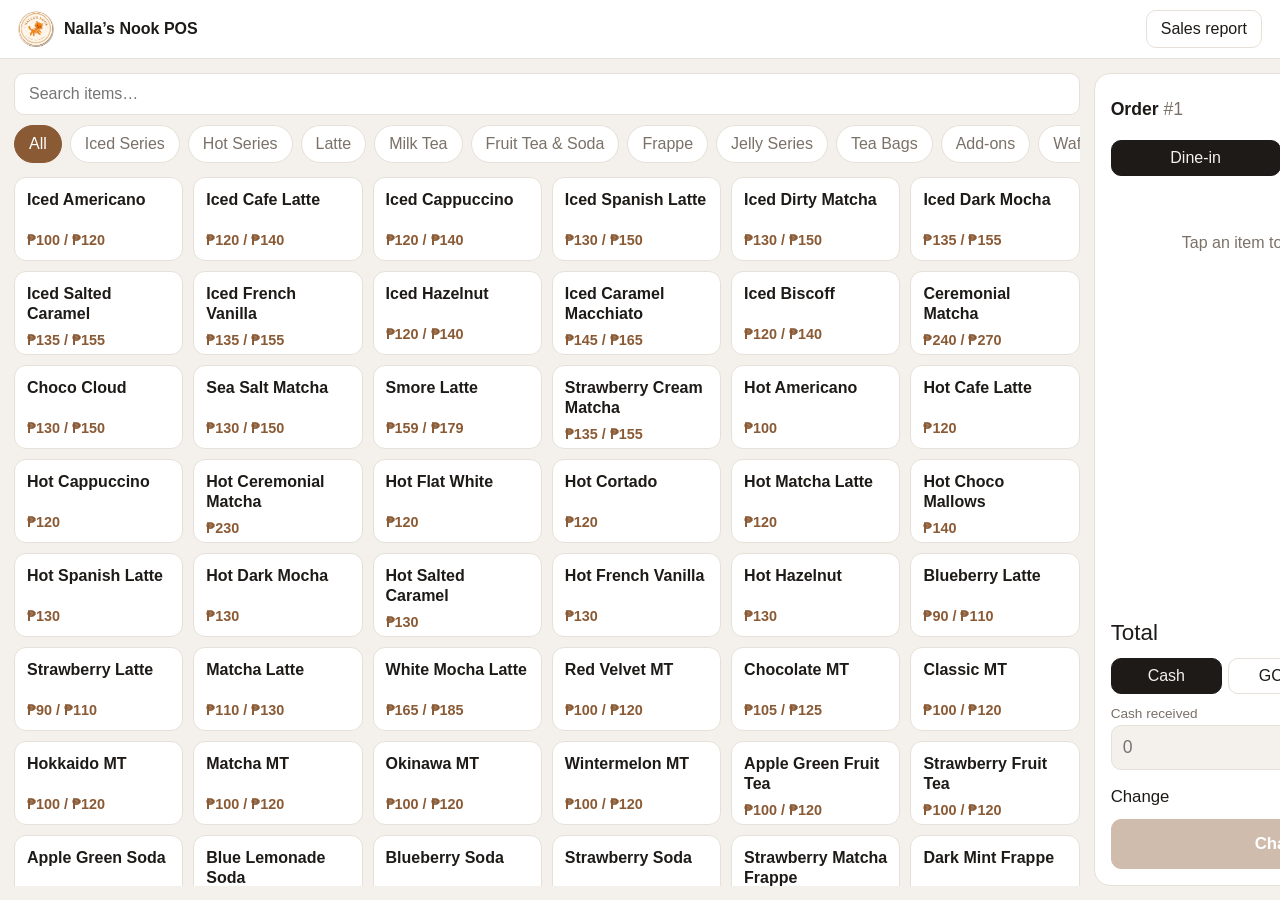
<file: pos.html>
<!DOCTYPE html>
<html lang="en">
<head>
<meta charset="utf-8">
<meta name="viewport" content="width=device-width, initial-scale=1">
<title>Nalla’s Nook POS</title>
<link rel="icon" href="nallas-nook-logo.png">
<link rel="stylesheet" href="pos.css?v=30">
</head>
<body>
<header>
  <div class="brand"><img src="nallas-nook-logo.png" alt=""><b>Nalla’s Nook POS</b></div>
  <div class="hbtns"><button id="btnReport">Sales report</button></div>
</header>
<main>
  <section class="left">
    <input id="search" type="search" placeholder="Search items…" autocomplete="off">
    <div id="chips" class="chips"></div>
    <div id="items" class="items"></div>
  </section>
  <aside class="cart">
    <div class="row between"><h2>Order <span id="orderNo"></span></h2><button id="btnClear" class="ghost">Clear</button></div>
    <div class="seg" id="type"><button class="on">Dine-in</button><button>Takeout</button></div>
    <div id="lines" class="lines"></div>
    <div class="total row between"><span>Total</span><b id="total">₱0</b></div>
    <div class="seg" id="pay"><button class="on">Cash</button><button>GCash</button><button>Card</button></div>
    <div id="cashBox"><label>Cash received<input id="cash" type="number" inputmode="decimal" min="0" placeholder="0"></label>
      <div class="quick" id="quick"></div>
      <div class="row between change"><span>Change</span><b id="change">₱0</b></div></div>
    <button id="btnCharge" class="primary" disabled>Charge</button>
  </aside>
</main>

<dialog id="dSize"><h3 id="sizeName"></h3><div id="sizeBtns" class="sizeBtns"></div><button class="ghost" data-close>Cancel</button></dialog>
<dialog id="dReceipt"><div id="receipt" class="receipt"></div><div class="row"><button class="primary" id="btnPrint">Print</button><button class="ghost" data-close>New order</button></div></dialog>
<dialog id="dReport"><div id="report"></div><div class="row"><button id="btnCsv">Export CSV</button><button class="danger" id="btnWipe">Delete all sales</button><button class="ghost" data-close>Close</button></div></dialog>
<script src="menu.js"></script>
<script src="pos.js"></script>
</body>
</html>
</file>
<file: pos.css>
:root{--bg:#f4f1ec;--surface:#fff;--text:#1d1a17;--muted:#7a7168;--line:#e6e0d8;--accent:#8a5a35;--ok:#2f7d4f;--bad:#b3392f}
@media (prefers-color-scheme:dark){:root{--bg:#15120f;--surface:#1f1b17;--text:#f3eee8;--muted:#a39a90;--line:#2e2822;--accent:#d19a6a}}
*{box-sizing:border-box}
body{margin:0;background:var(--bg);color:var(--text);font-family:Inter,-apple-system,"Segoe UI",Arial,sans-serif;height:100vh;display:flex;flex-direction:column}
button,input{font:inherit;color:inherit}
header{display:flex;justify-content:space-between;align-items:center;padding:10px 18px;background:var(--surface);border-bottom:1px solid var(--line)}
.brand{display:flex;align-items:center;gap:10px}.brand img{width:36px;height:36px;border-radius:50%}
button{cursor:pointer;border:1px solid var(--line);background:var(--surface);padding:9px 14px;border-radius:10px}
button:hover{border-color:var(--accent)}
button.primary{background:var(--accent);border-color:var(--accent);color:#fff;font-weight:600;padding:14px;width:100%;font-size:1.05rem}
button.primary:disabled{opacity:.4;cursor:not-allowed}
button.ghost{background:transparent}button.danger{color:var(--bad);border-color:var(--bad)}
main{flex:1;display:grid;grid-template-columns:1fr 380px;gap:14px;padding:14px;min-height:0}
.left{display:flex;flex-direction:column;gap:10px;min-height:0}
#search{padding:11px 14px;border:1px solid var(--line);border-radius:10px;background:var(--surface)}
.chips{display:flex;gap:8px;overflow-x:auto;padding-bottom:4px;scrollbar-width:none}.chips::-webkit-scrollbar{display:none}
.chip{flex:none;border-radius:999px;color:var(--muted)}.chip.on{background:var(--accent);border-color:var(--accent);color:#fff}
.items{flex:1;overflow:auto;display:grid;grid-template-columns:repeat(auto-fill,minmax(150px,1fr));gap:10px;align-content:start}
.item{display:flex;flex-direction:column;justify-content:space-between;gap:8px;text-align:left;min-height:84px;padding:12px;border-radius:12px}
.item b{font-weight:600;line-height:1.25}.item span{color:var(--accent);font-size:.9rem;font-weight:600}
.cart{background:var(--surface);border:1px solid var(--line);border-radius:16px;padding:16px;display:flex;flex-direction:column;gap:12px;min-height:0}
.row{display:flex;gap:10px;align-items:center}.between{justify-content:space-between}
h2{margin:0;font-size:1.1rem}h2 span{color:var(--muted);font-weight:400}
.seg{display:flex;gap:6px}.seg button{flex:1;padding:8px}.seg button.on{background:var(--text);color:var(--bg);border-color:var(--text)}
.lines{flex:1;overflow:auto;min-height:90px}
.empty{color:var(--muted);text-align:center;padding:30px 0}
.line{display:grid;grid-template-columns:1fr auto;gap:2px 8px;padding:9px 0;border-bottom:1px solid var(--line)}
.line small{color:var(--muted)}.qty{display:flex;align-items:center;gap:8px;grid-column:1/3}
.qty button{padding:2px 10px;border-radius:8px}.qty .lt{margin-left:auto;font-weight:600}
.total{font-size:1.4rem}
label{display:block;font-size:.85rem;color:var(--muted)}
#cash{width:100%;margin-top:4px;padding:11px;border:1px solid var(--line);border-radius:10px;background:var(--bg);font-size:1.1rem}
.quick{display:flex;gap:6px;flex-wrap:wrap;margin:8px 0}.quick button{padding:6px 10px;font-size:.85rem}
.change{font-size:1.05rem}.change b{color:var(--ok)}
dialog{border:none;border-radius:18px;padding:22px;background:var(--surface);color:var(--text);width:min(440px,92vw);max-height:90vh;overflow:auto}
dialog::backdrop{background:rgba(0,0,0,.5)}
dialog .row{margin-top:16px;flex-wrap:wrap}
.sizeBtns{display:flex;gap:10px;margin:16px 0}.sizeBtns button{flex:1;padding:18px 10px;font-weight:600}
.receipt{font-family:"Courier New",monospace;font-size:.9rem}.receipt h3{text-align:center;margin:0}.receipt p{margin:2px 0;text-align:center;color:var(--muted)}
.receipt hr{border:0;border-top:1px dashed var(--muted);margin:10px 0}.receipt .r{display:flex;justify-content:space-between;gap:10px}
.stat{display:grid;grid-template-columns:repeat(3,1fr);gap:8px;margin:12px 0}.stat div{background:var(--bg);border-radius:12px;padding:10px;text-align:center}.stat b{display:block;font-size:1.2rem}
table{width:100%;border-collapse:collapse;font-size:.9rem}td,th{padding:5px 0;border-bottom:1px solid var(--line);text-align:left}td:last-child,th:last-child{text-align:right}
@media(max-width:820px){body{height:auto}main{grid-template-columns:1fr}.items{max-height:60vh}}
@media print{body *{visibility:hidden}#receipt,#receipt *{visibility:visible}#receipt{position:absolute;left:0;top:0;width:100%}dialog{box-shadow:none}}
</file>
